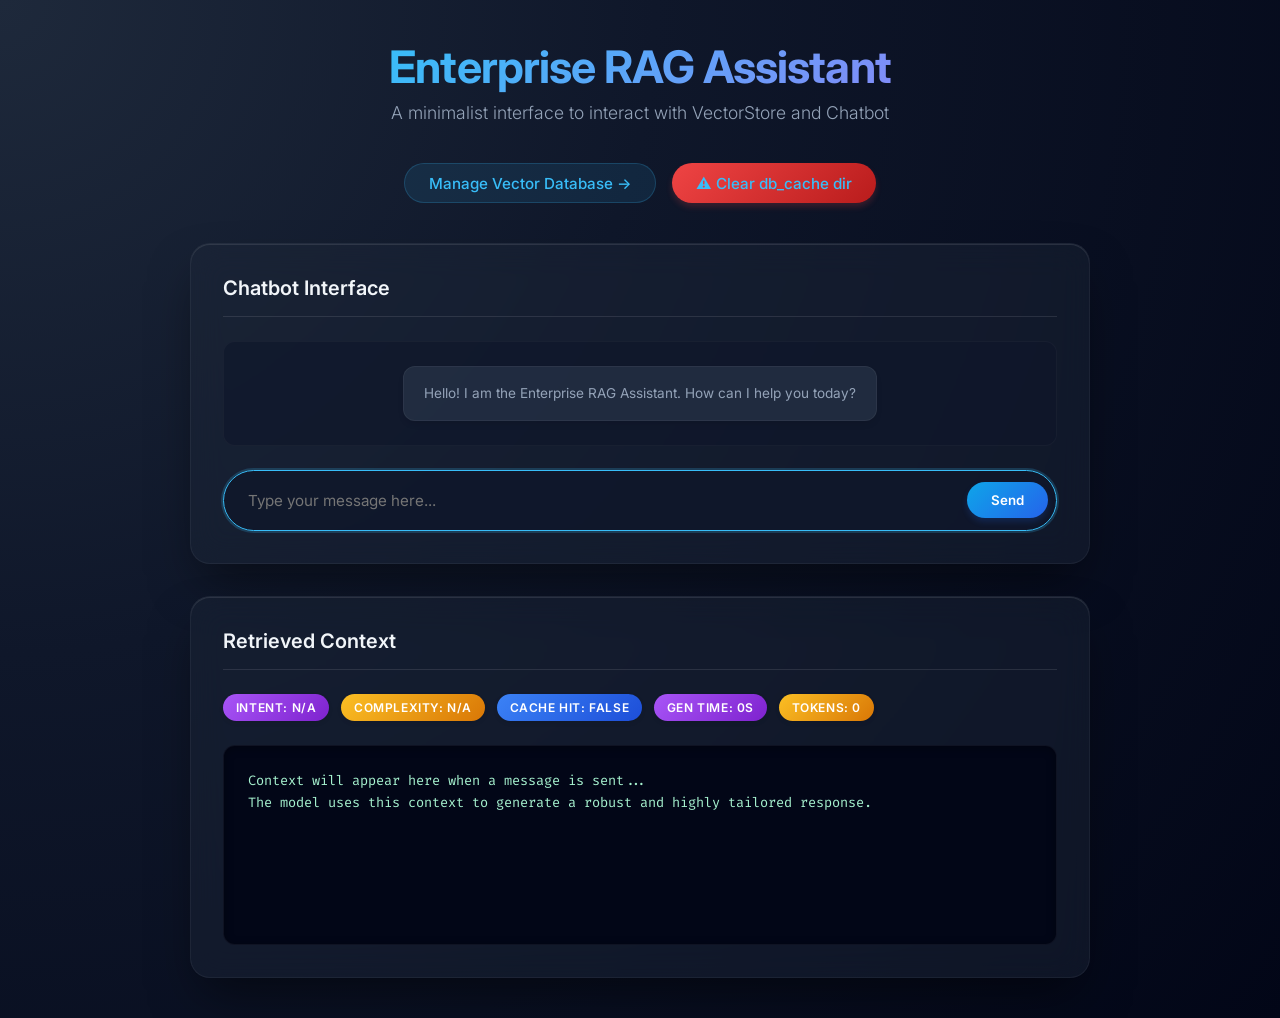
<file: frontend/index.html>
<!DOCTYPE html>
<html lang="en">
<head>
    <meta charset="UTF-8">
    <meta name="viewport" content="width=device-width, initial-scale=1.0">
    <title>Enterprise RAG Store Assistant</title>
    <link rel="stylesheet" href="styles.css">
    <link href="https://fonts.googleapis.com/css2?family=Inter:wght@300;400;600&display=swap" rel="stylesheet">
</head>
<body>
    <header>
        <h1>Enterprise RAG Assistant</h1>
        <p>A minimalist interface to interact with VectorStore and Chatbot</p>
        <nav style="margin-top: 1rem; display: flex; justify-content: center; gap: 1rem;">
            <a href="crud.html" class="nav-link">Manage Vector Database →</a>
            <button id="clear-cache-btn" class="nav-link delete-btn" style="border:none; cursor:pointer;" onclick="clearCache()">⚠ Clear db_cache dir</button>
        </nav>
    </header>

    <main class="dashboard">
        <section class="card chat-section">
            <h2>Chatbot Interface</h2>
            <div id="chat-box" class="chat-box">
                <div class="message system-message">Hello! I am the Enterprise RAG Assistant. How can I help you today?</div>
            </div>
            <div class="chat-input-container">
                <input type="text" id="chat-input" placeholder="Type your message here..." autofocus>
                <button id="send-chat-btn">Send</button>
            </div>
        </section>

        <section class="card context-section">
            <h2>Retrieved Context</h2>
            <div class="metadata-bar">
                <span id="meta-intent" class="badge bg-purple">Intent: N/A</span>
                <span id="meta-complexity" class="badge bg-yellow">Complexity: N/A</span>
                <span id="meta-cached" class="badge bg-blue">Cache Hit: False</span>
                <span id="meta-time" class="badge bg-purple">Gen Time: 0s</span>
                <span id="meta-tokens" class="badge bg-yellow">Tokens: 0</span>
            </div>
            <pre id="retrieved-context-box" class="output-box">Context will appear here when a message is sent...
The model uses this context to generate a robust and highly tailored response.</pre>
        </section>
    </main>

    <script src="script.js"></script>
</body>
</html>
</file>
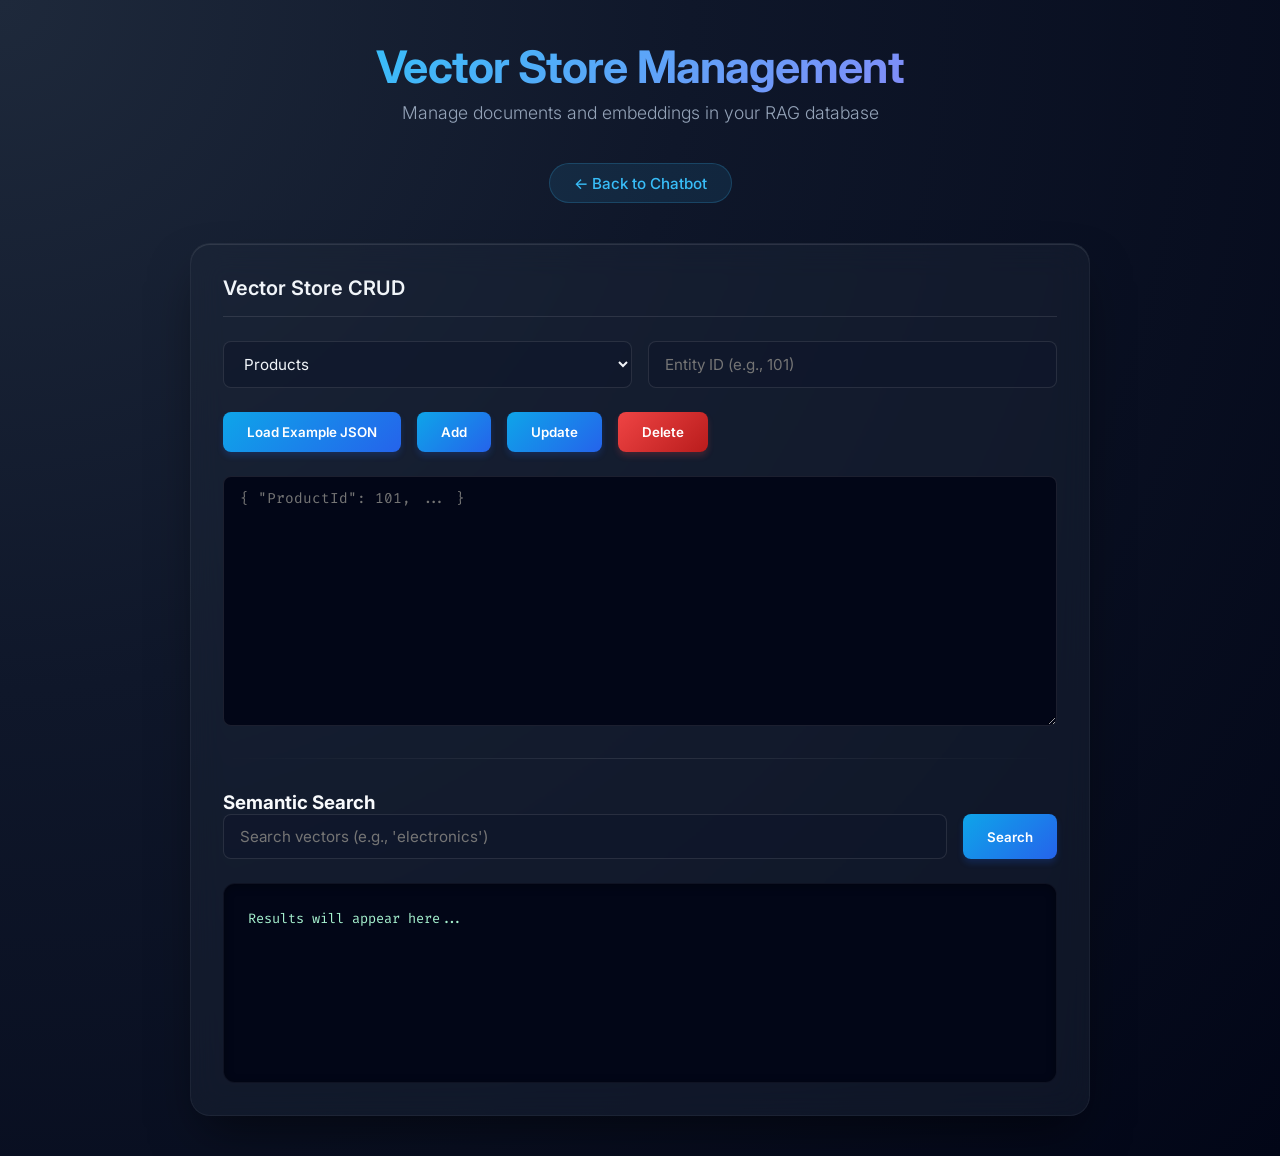
<file: frontend/crud.html>
<!DOCTYPE html>
<html lang="en">
<head>
    <meta charset="UTF-8">
    <meta name="viewport" content="width=device-width, initial-scale=1.0">
    <title>Vector DB CRUD - Enterprise RAG Assistant</title>
    <link rel="stylesheet" href="styles.css">
    <link href="https://fonts.googleapis.com/css2?family=Inter:wght@300;400;600&display=swap" rel="stylesheet">
</head>
<body>
    <header>
        <h1>Vector Store Management</h1>
        <p>Manage documents and embeddings in your RAG database</p>
        <nav style="margin-top: 1rem;">
            <a href="index.html" class="nav-link">← Back to Chatbot</a>
        </nav>
    </header>

    <main class="dashboard single-col">
        <section class="card vector-section">
            <h2>Vector Store CRUD</h2>
            <div class="crud-controls">
                <select id="entity-select">
                    <option value="products">Products</option>
                    <option value="orders">Orders</option>
                </select>
                <input type="text" id="entity-id" placeholder="Entity ID (e.g., 101)" />
            </div>

            <div class="crud-actions">
                <button id="crud-get">Load Example JSON</button>
                <button id="crud-add" class="action-btn">Add</button>
                <button id="crud-update" class="action-btn">Update</button>
                <button id="crud-delete" class="action-btn delete-btn">Delete</button>
            </div>

            <textarea id="entity-json" placeholder='{ "ProductId": 101, ... }' rows="8"></textarea>
            
            <hr />
            <h3>Semantic Search</h3>
            <div class="search-controls">
                <input type="text" id="search-input" placeholder="Search vectors (e.g., 'electronics')">
                <button id="search-btn">Search</button>
            </div>

            <pre id="crud-output" class="output-box">Results will appear here...</pre>
        </section>
    </main>

    <script src="crud.js"></script>
</body>
</html>
</file>
<file: frontend/styles.css>
/* Core Styling */
@import url('https://fonts.googleapis.com/css2?family=Inter:wght@300;400;500;600;700&family=Fira+Code:wght@400;500&display=swap');

* {
    box-sizing: border-box;
    margin: 0;
    padding: 0;
    font-family: 'Inter', -apple-system, sans-serif;
}

body {
    background: radial-gradient(circle at top left, #1e293b, #0f172a 40%, #020617 100%);
    color: #f8fafc;
    min-height: 100vh;
    display: flex;
    flex-direction: column;
    align-items: center;
    padding: 2.5rem;
}

/* Header & Navigation */
header {
    text-align: center;
    margin-bottom: 2.5rem;
    animation: slideDown 0.5s ease-out;
}

header h1 {
    font-size: 2.8rem;
    font-weight: 700;
    background: linear-gradient(135deg, #38bdf8, #818cf8);
    -webkit-background-clip: text;
    -webkit-text-fill-color: transparent;
    letter-spacing: -0.02em;
    margin-bottom: 0.5rem;
}

header p {
    color: #94a3b8;
    font-size: 1.1rem;
    font-weight: 300;
}

.nav-link {
    display: inline-flex;
    align-items: center;
    color: #38bdf8;
    text-decoration: none;
    font-weight: 500;
    font-size: 0.95rem;
    padding: 0.6rem 1.5rem;
    border-radius: 999px;
    background: rgba(56, 189, 248, 0.1);
    border: 1px solid rgba(56, 189, 248, 0.2);
    transition: all 0.3s ease;
    margin-top: 1.5rem;
}

.nav-link:hover {
    background: #38bdf8;
    color: #0f172a;
    transform: translateY(-2px);
    box-shadow: 0 4px 12px rgba(56, 189, 248, 0.3);
}

/* Dashboard Layout */
.dashboard {
    display: flex;
    flex-direction: column;
    gap: 2rem;
    max-width: 900px;
    width: 100%;
    animation: fadeIn 0.6s ease-out;
}

.single-col {
    grid-template-columns: 1fr;
    max-width: 900px;
}

/* Glassmorphic Cards */
.card {
    background: rgba(30, 41, 59, 0.4);
    backdrop-filter: blur(16px);
    -webkit-backdrop-filter: blur(16px);
    border: 1px solid rgba(255, 255, 255, 0.05);
    border-radius: 20px;
    padding: 2rem;
    box-shadow: 0 25px 50px -12px rgba(0, 0, 0, 0.5), inset 0 1px 0 rgba(255, 255, 255, 0.1);
    display: flex;
    flex-direction: column;
}

.card h2 {
    font-size: 1.25rem;
    font-weight: 600;
    color: #f1f5f9;
    padding-bottom: 1rem;
    margin-bottom: 1.5rem;
    border-bottom: 1px solid rgba(255, 255, 255, 0.1);
    display: flex;
    align-items: center;
    gap: 0.5rem;
}

/* Chatbot UI */
.chat-section {
    position: relative;
    display: flex;
    flex-direction: column;
}

.chat-box {
    display: flex;
    flex-direction: column;
    height: 550px;
    overflow-y: auto;
    background: rgba(15, 23, 42, 0.6);
    border-radius: 12px;
    padding: 1.5rem;
    margin-bottom: 1.5rem;
    border: 1px solid rgba(255, 255, 255, 0.03);
    gap: 1.2rem;
    flex: 1;
}

.message {
    padding: 1rem 1.25rem;
    border-radius: 20px;
    max-width: 85%;
    line-height: 1.5;
    font-size: 0.95rem;
    animation: slideUp 0.3s ease;
    position: relative;
    box-shadow: 0 4px 6px -1px rgba(0, 0, 0, 0.1);
}

.system-message {
    background: rgba(51, 65, 85, 0.5);
    color: #94a3b8;
    align-self: center;
    border-radius: 12px;
    font-size: 0.85rem;
    border: 1px solid rgba(255,255,255,0.05);
    text-align: center;
}

.bot-message {
    background: #1e293b;
    color: #e2e8f0;
    align-self: flex-start;
    border-bottom-left-radius: 4px;
    border: 1px solid rgba(255,255,255,0.05);
}

.user-message {
    background: linear-gradient(135deg, #0ea5e9, #6366f1);
    color: #ffffff;
    align-self: flex-end;
    border-bottom-right-radius: 4px;
}

/* Typing Indicator */
.typing-indicator {
    padding: 1rem 1.25rem;
    background: #1e293b;
    align-self: flex-start;
    border-radius: 20px;
    border-bottom-left-radius: 4px;
    display: flex;
    gap: 0.4rem;
    align-items: center;
    border: 1px solid rgba(255,255,255,0.05);
}

.typing-dot {
    width: 6px;
    height: 6px;
    background: #94a3b8;
    border-radius: 50%;
    animation: typingBounce 1.4s infinite ease-in-out both;
}
.typing-dot:nth-child(1) { animation-delay: -0.32s; }
.typing-dot:nth-child(2) { animation-delay: -0.16s; }

/* Inputs & Forms */
.chat-input-container {
    display: flex;
    gap: 0.8rem;
    background: rgba(15, 23, 42, 0.8);
    padding: 0.5rem;
    border-radius: 999px;
    border: 1px solid rgba(255, 255, 255, 0.1);
    align-items: center;
    box-shadow: 0 4px 6px -1px rgba(0, 0, 0, 0.1);
    transition: border-color 0.3s;
}

.chat-input-container:focus-within {
    border-color: #38bdf8;
    box-shadow: 0 0 0 2px rgba(56, 189, 248, 0.2);
}

input[type="text"], select, textarea {
    background: rgba(15, 23, 42, 0.6);
    border: 1px solid rgba(255, 255, 255, 0.1);
    color: #f1f5f9;
    padding: 0.75rem 1rem;
    border-radius: 8px;
    outline: none;
    transition: all 0.3s;
    font-size: 0.95rem;
    width: 100%;
}

input[type="text"]:focus, select:focus, textarea:focus {
    border-color: #38bdf8;
}

#chat-input {
    flex: 1;
    background: transparent;
    border: none;
    box-shadow: none;
}
#chat-input:focus { border: none; }

button {
    background: linear-gradient(135deg, #0ea5e9, #2563eb);
    color: white;
    border: none;
    padding: 0.75rem 1.5rem;
    border-radius: 8px;
    font-weight: 600;
    cursor: pointer;
    transition: all 0.2s ease;
    box-shadow: 0 4px 6px rgba(37, 99, 235, 0.2);
    display: inline-flex;
    align-items: center;
    justify-content: center;
}

button:hover {
    transform: translateY(-2px);
    box-shadow: 0 6px 12px rgba(37, 99, 235, 0.3);
}

button:active {
    transform: translateY(0);
}

#send-chat-btn {
    border-radius: 999px;
    padding: 0.6rem 1.5rem;
}

.delete-btn {
    background: linear-gradient(135deg, #ef4444, #b91c1c);
    box-shadow: 0 4px 6px rgba(239, 68, 68, 0.2);
}

.delete-btn:hover { background: linear-gradient(135deg, #dc2626, #991b1b); }

/* Context UI & Badges */
.context-section {
    display: flex;
    flex-direction: column;
}

.metadata-bar {
    display: flex;
    gap: 0.75rem;
    margin-bottom: 1.5rem;
    flex-wrap: wrap;
}

.badge {
    padding: 0.4rem 0.8rem;
    border-radius: 999px;
    font-size: 0.75rem;
    font-weight: 600;
    color: white;
    letter-spacing: 0.05em;
    text-transform: uppercase;
    box-shadow: 0 2px 4px rgba(0,0,0,0.1);
}

.bg-purple { background: linear-gradient(135deg, #a855f7, #7e22ce); }
.bg-yellow { background: linear-gradient(135deg, #fbbf24, #d97706); }
.bg-blue   { background: linear-gradient(135deg, #3b82f6, #1d4ed8); }

.output-box {
    background: #020617;
    padding: 1.5rem;
    border-radius: 12px;
    border: 1px solid rgba(255, 255, 255, 0.05);
    flex: 1;
    overflow-x: auto;
    overflow-y: auto;
    font-family: 'Fira Code', monospace;
    font-size: 0.85rem;
    color: #a7f3d0;
    line-height: 1.6;
    box-shadow: inset 0 2px 10px rgba(0,0,0,0.3);
    min-height: 200px;
}

/* CRUD Sections */
.crud-controls, .search-controls {
    display: flex;
    gap: 1rem;
    margin-bottom: 1.5rem;
}

.crud-actions {
    display: flex;
    gap: 1rem;
    margin-bottom: 1.5rem;
    flex-wrap: wrap;
}

textarea {
    resize: vertical;
    font-family: 'Fira Code', monospace;
    font-size: 0.9rem;
    color: #a7f3d0;
    background: #020617;
    min-height: 250px;
}

hr {
    border: 0;
    height: 1px;
    background: linear-gradient(to right, transparent, rgba(255,255,255,0.1), transparent);
    margin: 2rem 0;
}

/* Scrollbars */
::-webkit-scrollbar { width: 6px; height: 6px; }
::-webkit-scrollbar-track { background: transparent; }
::-webkit-scrollbar-thumb { background: rgba(148, 163, 184, 0.3); border-radius: 3px; }
::-webkit-scrollbar-thumb:hover { background: rgba(148, 163, 184, 0.5); }

/* Animations */
@keyframes slideDown {
    from { opacity: 0; transform: translateY(-20px); }
    to { opacity: 1; transform: translateY(0); }
}

@keyframes slideUp {
    from { opacity: 0; transform: translateY(10px); }
    to { opacity: 1; transform: translateY(0); }
}

@keyframes fadeIn {
    from { opacity: 0; }
    to { opacity: 1; }
}

@keyframes typingBounce {
    0%, 80%, 100% { transform: scale(0); }
    40% { transform: scale(1); }
}

/* Responsiveness */
@media (max-width: 1024px) {
    .dashboard { grid-template-columns: 1fr; max-width: 800px; gap: 1.5rem; }
    .chat-box { height: 450px; }
}
</file>
